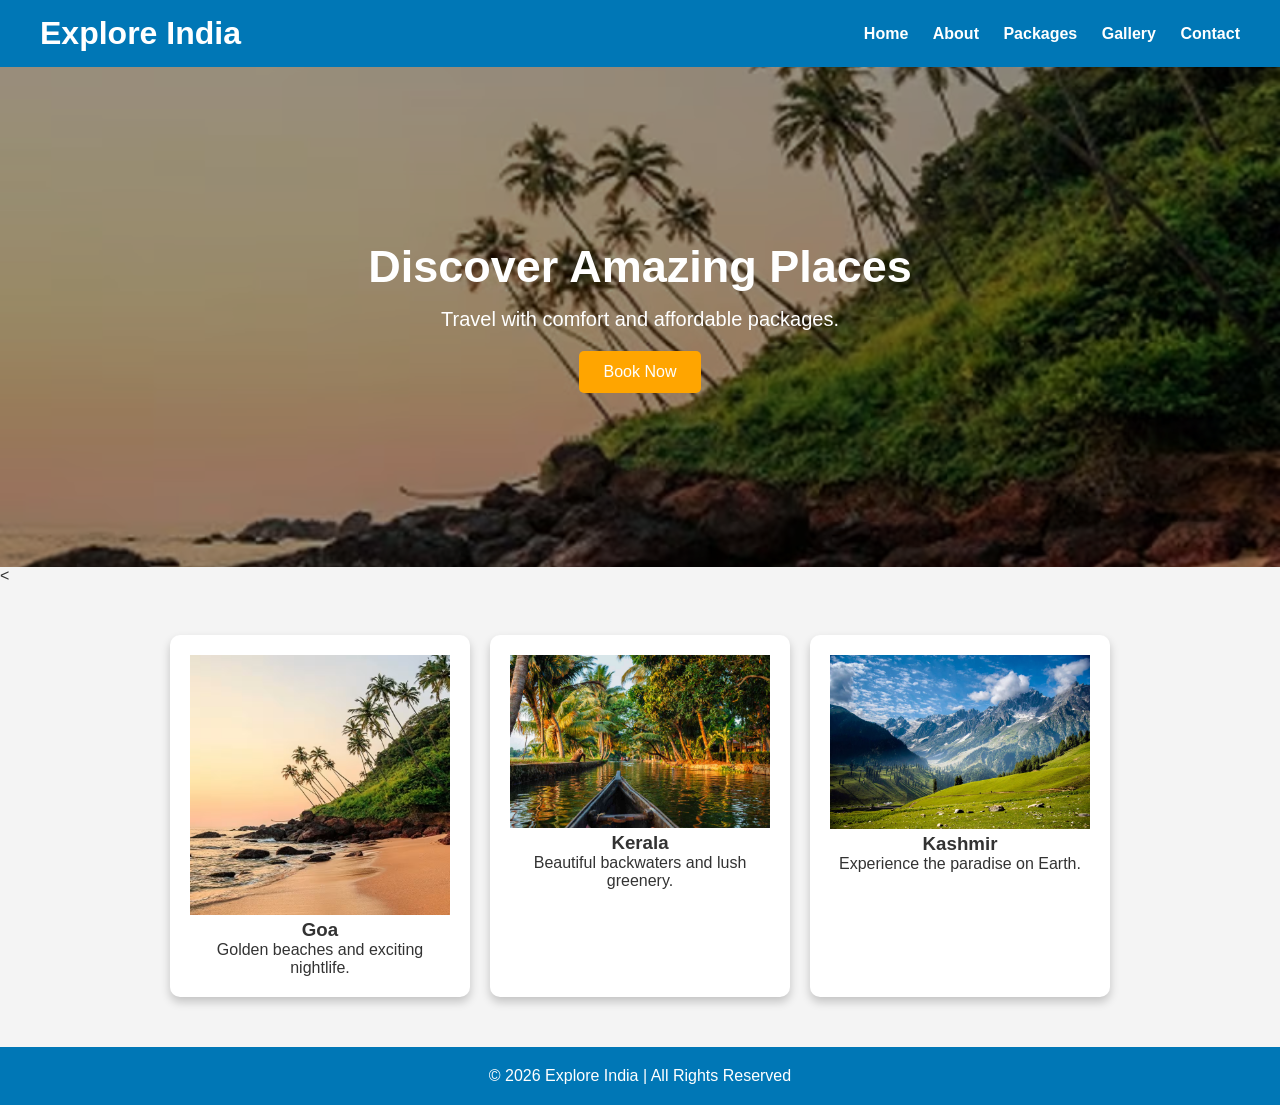
<file: index.html>
<!DOCTYPE html>
<html lang="en">

<head>

    <meta charset="UTF-8">

    <meta name="viewport" content="width=device-width, initial-scale=1.0">

    <title>Explore India - Travel Website</title>

    <meta name="description" content="Explore India's best travel destinations.">

    <meta name="keywords" content="Travel, Tourism, India">

    <link rel="stylesheet" href="style.css">

</head>

<body>

<header>

    <h1>Explore India</h1>

    <nav>

        <a href="index.html">Home</a>

        <a href="about.html">About</a>

        <a href="packages.html">Packages</a>

        <a href="gallery.html">Gallery</a>

        <a href="contact.html">Contact</a>

    </nav>

</header>

<section class="hero">

    <h2>Discover Amazing Places</h2>

    <p>Travel with comfort and affordable packages.</p>

    <a href="packages.html" class="btn">Book Now</a>

</section>

<<section class="features">

    <div class="card">
        <img src="beach.jpg" alt="Goa Beach" width="100%">
        <h3>Goa</h3>
        <p>Golden beaches and exciting nightlife.</p>
    </div>

    <div class="card">
        <img src="kerala.jpg" alt="Kerala Backwaters" width="100%">
        <h3>Kerala</h3>
        <p>Beautiful backwaters and lush greenery.</p>
    </div>

    <div class="card">
        <img src="kashmir.jpg" alt="Kashmir Mountains" width="100%">
        <h3>Kashmir</h3>
        <p>Experience the paradise on Earth.</p>
    </div>

</section>

    
<footer>

    <p>© 2026 Explore India | All Rights Reserved</p>

</footer>

<script src="script.js"></script>

</body>
</html>
</file>
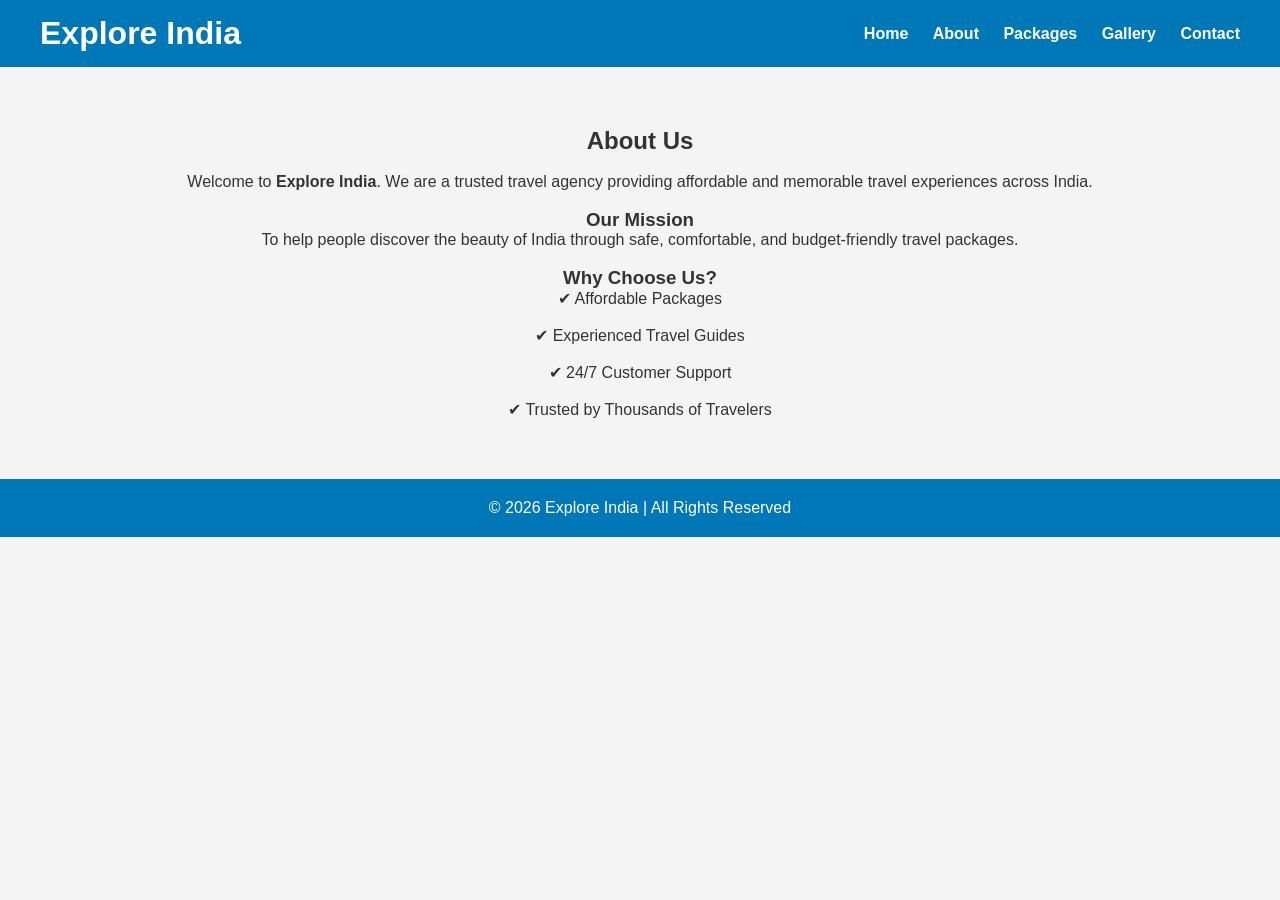
<file: about.html>
<!DOCTYPE html>
<html lang="en">
<head>
    <meta charset="UTF-8">
    <meta name="viewport" content="width=device-width, initial-scale=1.0">

    <title>About Us - Explore India</title>

    <meta name="description" content="Learn more about Explore India Travel Agency.">
    <meta name="keywords" content="Travel, About, Tourism">

    <link rel="stylesheet" href="style.css">
</head>

<body>

<header>

    <h1>Explore India</h1>

    <nav>
        <a href="index.html">Home</a>
        <a href="about.html">About</a>
        <a href="packages.html">Packages</a>
        <a href="gallery.html">Gallery</a>
        <a href="contact.html">Contact</a>
    </nav>

</header>

<section style="padding:60px; text-align:center;">

    <h2>About Us</h2>

    <br>

    <p>
        Welcome to <strong>Explore India</strong>. We are a trusted travel agency
        providing affordable and memorable travel experiences across India.
    </p>

    <br>

    <h3>Our Mission</h3>

    <p>
        To help people discover the beauty of India through safe,
        comfortable, and budget-friendly travel packages.
    </p>

    <br>

    <h3>Why Choose Us?</h3>

    <p>
        ✔ Affordable Packages<br><br>
        ✔ Experienced Travel Guides<br><br>
        ✔ 24/7 Customer Support<br><br>
        ✔ Trusted by Thousands of Travelers
    </p>

</section>

<footer>

    <p>© 2026 Explore India | All Rights Reserved</p>

</footer>

<script src="script.js"></script>

</body>
</html>
</file>
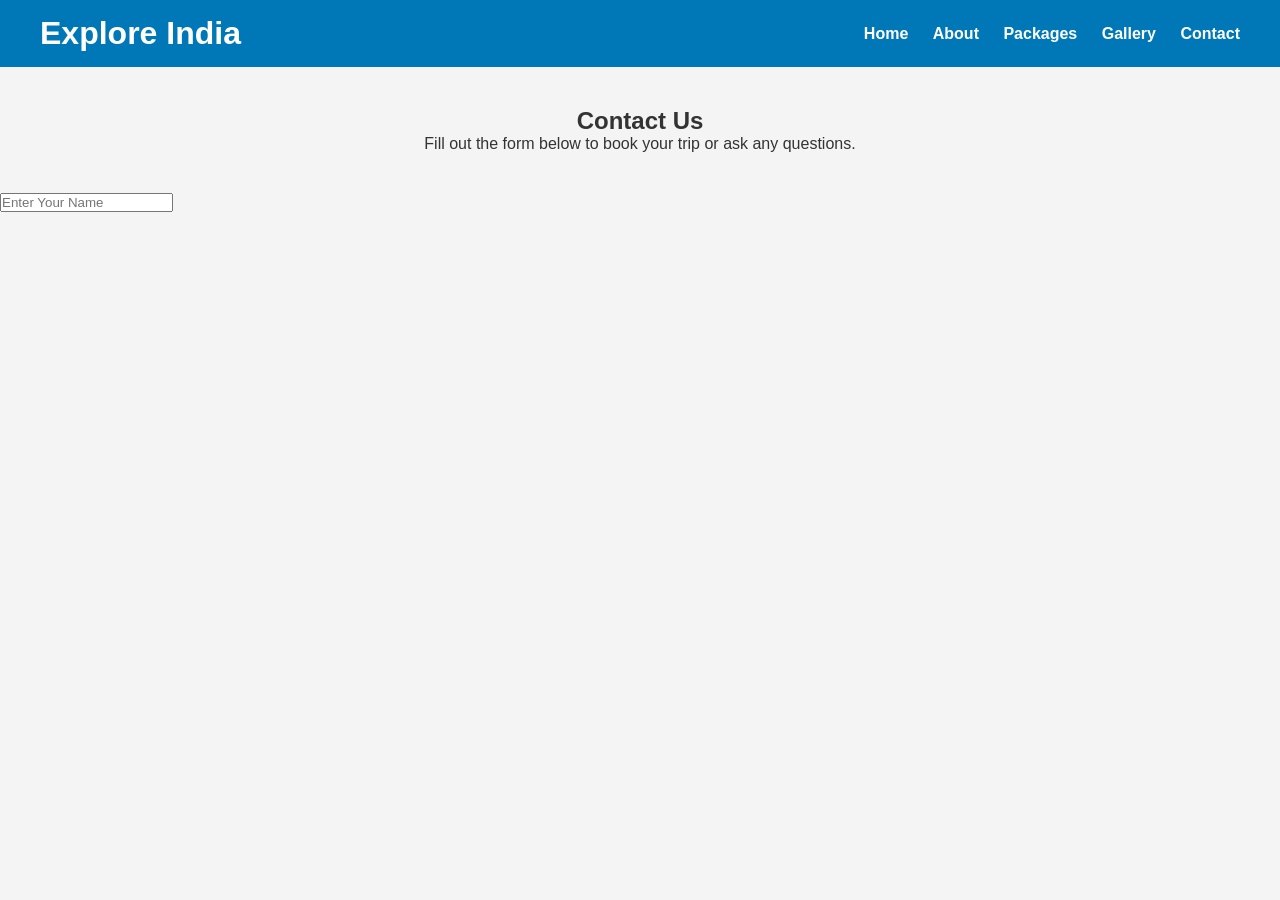
<file: contact.html>
<!DOCTYPE html>
<html lang="en">
<head>
    <meta charset="UTF-8">
    <meta name="viewport" content="width=device-width, initial-scale=1.0">

    <title>Contact Us - Explore India</title>

    <meta name="description" content="Contact Explore India Travel for bookings and enquiries.">
    <meta name="keywords" content="Contact, Booking, Travel">

    <link rel="stylesheet" href="style.css">
</head>

<body>

<header>
    <h1>Explore India</h1>

    <nav>
        <a href="index.html">Home</a>
        <a href="about.html">About</a>
        <a href="packages.html">Packages</a>
        <a href="gallery.html">Gallery</a>
        <a href="contact.html">Contact</a>
    </nav>
</header>

<section style="text-align:center; padding:40px;">
    <h2>Contact Us</h2>
    <p>Fill out the form below to book your trip or ask any questions.</p>
</section>

<form id="contactForm">

    <input type="text" id="name" placeholder="Enter Your Name">

    <input type="email" id="email" placeholder="Enter Your
</file>
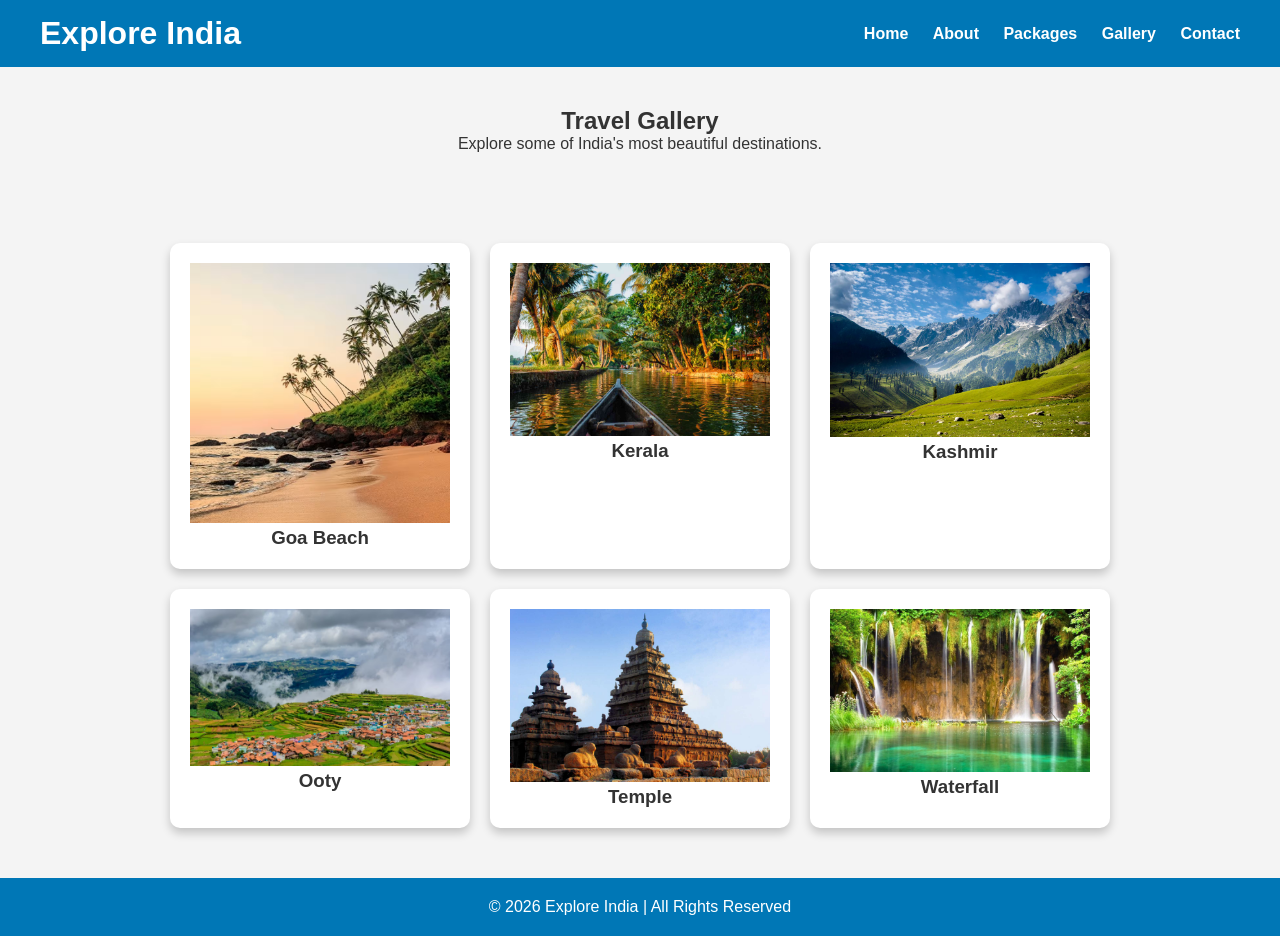
<file: gallery.html>
<!DOCTYPE html>
<html lang="en">
<head>
    <meta charset="UTF-8">
    <meta name="viewport" content="width=device-width, initial-scale=1.0">
    <title>Gallery - Explore India</title>

    <meta name="description" content="Explore beautiful destinations across India.">
    <meta name="keywords" content="Gallery, Travel, India">

    <link rel="stylesheet" href="style.css">
</head>

<body>

<header>

    <h1>Explore India</h1>

    <nav>
        <a href="index.html">Home</a>
        <a href="about.html">About</a>
        <a href="packages.html">Packages</a>
        <a href="gallery.html">Gallery</a>
        <a href="contact.html">Contact</a>
    </nav>

</header>

<section style="text-align:center; padding:40px;">

    <h2>Travel Gallery</h2>

    <p>Explore some of India's most beautiful destinations.</p>

</section>

<section class="features">

    <div class="card">
<img src="beach.jpg" alt="Goa Beach" width="100%">        <h3>Goa Beach</h3>
    </div>

    <div class="card">
<img src="kerala.jpg" alt="Kerala Backwaters" width="100%">        <h3>Kerala</h3>
    </div>

    <div class="card">
<img src="kashmir.jpg" alt="Kashmir Mountains" width="100%">        <h3>Kashmir</h3>
    </div>

    <div class="card">
<img src="ooty.jpg" alt="Ooty Hills" width="100%">        <h3>Ooty</h3>
    </div>

    <div class="card">
<img src="temple.jpg" alt="Temple" width="100%">        <h3>Temple</h3>
    </div>

    <div class="card">
<img src="waterfall.jpg" alt="Waterfall" width="100%">        <h3>Waterfall</h3>
    </div>

</section>

<footer>

    <p>© 2026 Explore India | All Rights Reserved</p>

</footer>

<script src="script.js"></script>

</body>
</html>
</file>
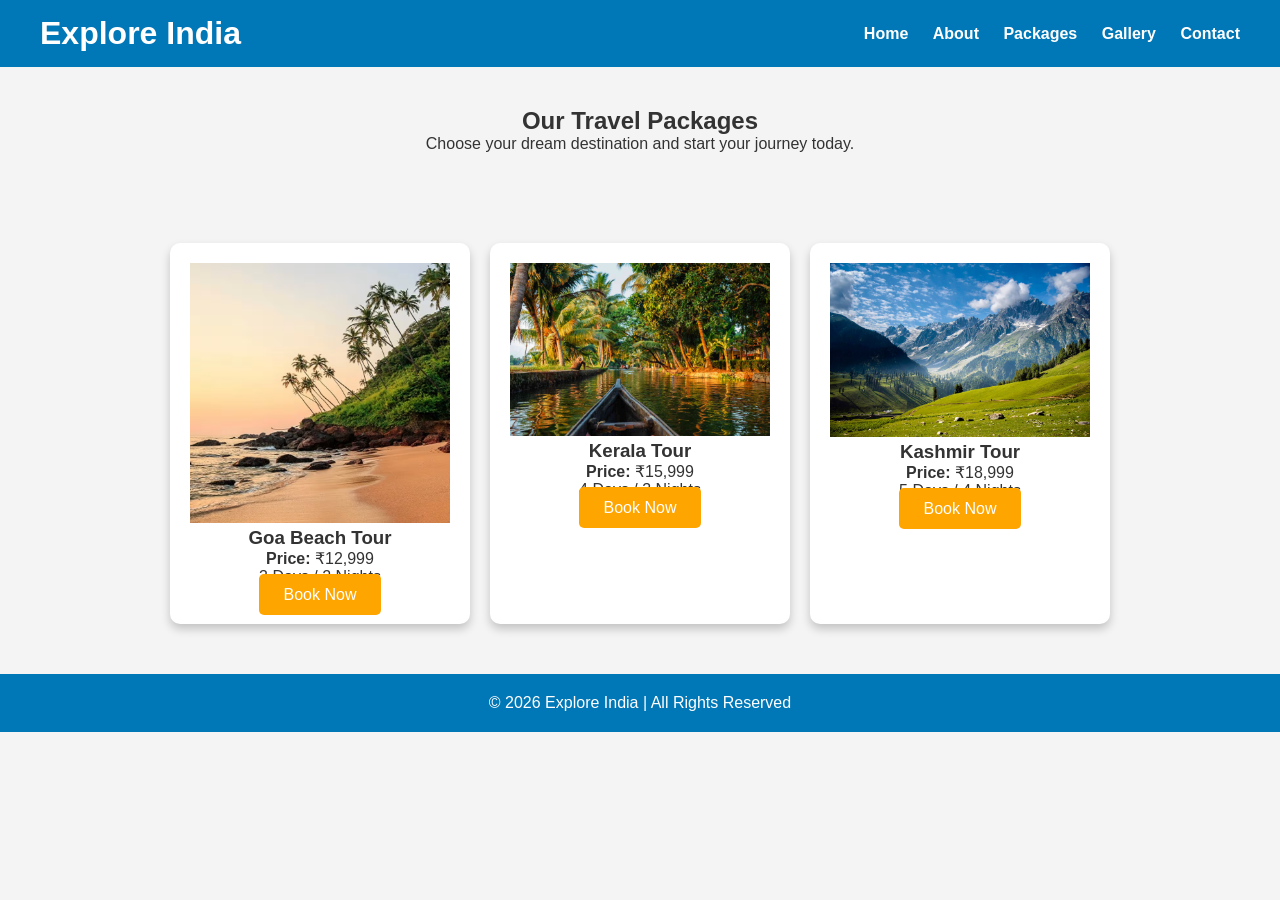
<file: packages.html>
<!DOCTYPE html>
<html lang="en">
<head>
    <meta charset="UTF-8">
    <meta name="viewport" content="width=device-width, initial-scale=1.0">
    <title>Travel Packages - Explore India</title>

    <meta name="description" content="Affordable travel packages across India.">
    <meta name="keywords" content="Travel, Goa, Kerala, Kashmir, Ooty">

    <link rel="stylesheet" href="style.css">
</head>

<body>

<header>

    <h1>Explore India</h1>

    <nav>
        <a href="index.html">Home</a>
        <a href="about.html">About</a>
        <a href="packages.html">Packages</a>
        <a href="gallery.html">Gallery</a>
        <a href="contact.html">Contact</a>
    </nav>

</header>

<section style="text-align:center; padding:40px;">

    <h2>Our Travel Packages</h2>

    <p>Choose your dream destination and start your journey today.</p>

</section>

<section class="features">

    <div class="card">
<img src="beach.jpg" alt="Goa Beach" width="100%">        <h3>Goa Beach Tour</h3>
        <p><strong>Price:</strong> ₹12,999</p>
        <p>3 Days / 2 Nights</p>
        <a href="contact.html" class="btn">Book Now</a>
    </div>

    <div class="card">
<img src="kerala.jpg" alt="Kerala Backwaters" width="100%">        <h3>Kerala Tour</h3>
        <p><strong>Price:</strong> ₹15,999</p>
        <p>4 Days / 3 Nights</p>
        <a href="contact.html" class="btn">Book Now</a>
    </div>

    <div class="card">
<img src="kashmir.jpg" alt="Kashmir Mountains" width="100%">        <h3>Kashmir Tour</h3>
        <p><strong>Price:</strong> ₹18,999</p>
        <p>5 Days / 4 Nights</p>
        <a href="contact.html" class="btn">Book Now</a>
    </div>

</section>

<footer>

    <p>© 2026 Explore India | All Rights Reserved</p>

</footer>

<script src="script.js"></script>

</body>
</html>
</file>
<file: style.css>
/* Reset */
* {
    margin: 0;
    padding: 0;
    box-sizing: border-box;
}

/* Body */
body {
    font-family: Arial, sans-serif;
    background-color: #f4f4f4;
    color: #333;
}

/* Header */
header {
    background-color: #0077b6;
    color: white;
    padding: 15px 40px;
    display: flex;
    justify-content: space-between;
    align-items: center;
}

/* Navigation */
nav a {
    color: white;
    text-decoration: none;
    margin-left: 20px;
    font-weight: bold;
}

nav a:hover {
    color: yellow;
}

/* Hero Section */
.hero {
background: url("beach.jpg") center/cover no-repeat;    height: 500px;
    color: white;
    display: flex;
    flex-direction: column;
    justify-content: center;
    align-items: center;
    background-color: rgba(0,0,0,0.4);
    background-blend-mode: darken;
    text-align: center;
}

.hero h2 {
    font-size: 45px;
    margin-bottom: 15px;
}

.hero p {
    font-size: 20px;
    margin-bottom: 20px;
}

/* Button */
.btn {
    background: orange;
    color: white;
    padding: 12px 25px;
    text-decoration: none;
    border-radius: 5px;
}

.btn:hover {
    background: darkorange;
}

/* Features */
.features {
    display: flex;
    justify-content: center;
    gap: 20px;
    padding: 50px;
    flex-wrap: wrap;
}

/* Cards */
.card {
    background: white;
    width: 300px;
    padding: 20px;
    text-align: center;
    border-radius: 10px;
    box-shadow: 0 5px 10px rgba(0,0,0,0.2);
}

.card:hover {
    transform: translateY(-5px);
    transition: 0.3s;
}

/* Footer */
footer {
    background: #0077b6;
    color: white;
    text-align: center;
    padding: 20px;
}

/* Responsive */
@media (max-width:768px) {

    header {
        flex-direction: column;
    }

    nav {
        margin-top: 15px;
    }

    nav a {
        display: block;
        margin: 10px 0;
    }

    .hero h2 {
        font-size: 30px;
    }

    .features {
        flex-direction: column;
        align-items: center;
    }
}
</file>
